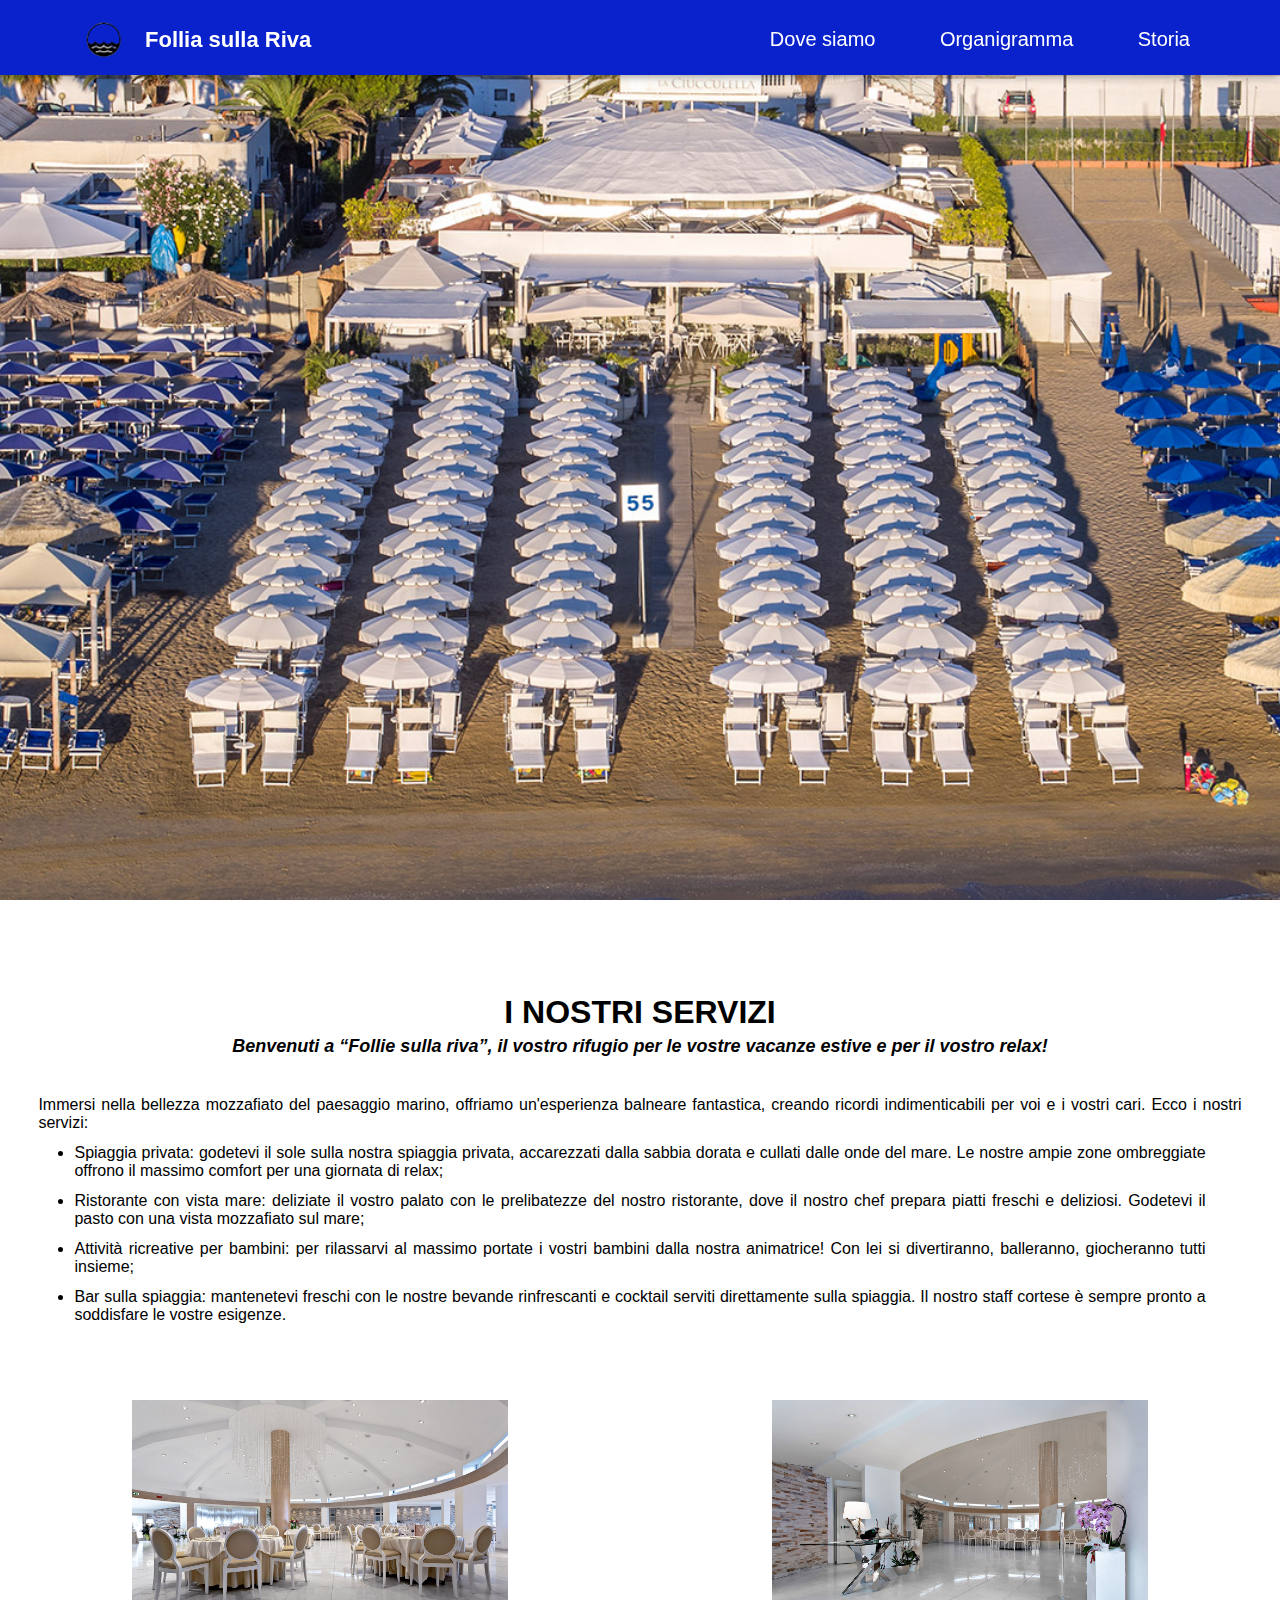
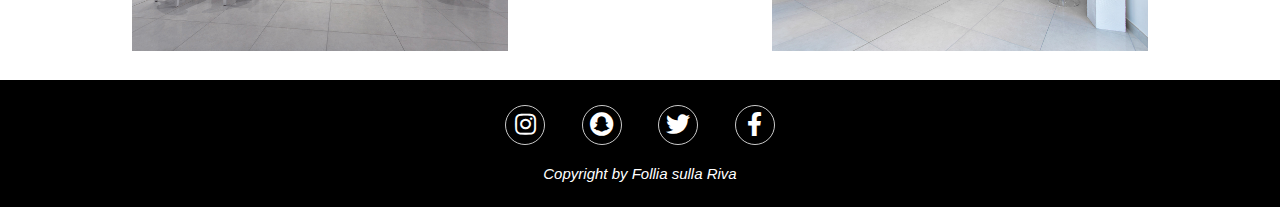
<file: index.html>
<!DOCTYPE html>
<html lang="en">
  <head>
    <meta charset="UTF-8" />
    <meta name="viewport" content="width=device-width, initial-scale=1.0" />
      <!--CSS-->
  <link rel="stylesheet" href="style.css">

  <!-- Per le icone (menu hamburger e X nel responsive)-->
  <link rel="stylesheet" href="https://cdnjs.cloudflare.com/ajax/libs/font-awesome/5.15.3/css/all.min.css" />
    <title>Follia sulla Riva</title>
  </head>
  <body>
    <nav class="navbar">
      <div class="max">
        
        <div class="home"><img src="logo.png" alt=""><a href="index.html"> Follia sulla Riva </a></div>
        <ul class="menu">
          <li>
            <a href="doveSiamo.html"> Dove siamo <br /> </a>
          </li>

          <li>
            <a href="organigramma.html"> Organigramma<br /> </a>
          </li>

          <li>
            <a href="storia.html"> Storia <br /> </a>
          </li>
        </ul>
    </nav>

    <div id="immSfondo">
        <!-- <img src="trattoria.jpg"> -->
    </div>

      
      <div class="titlePrenotazione">
        I NOSTRI SERVIZI
        <p id="nostriServizi1">Benvenuti a “Follie sulla riva”, il vostro rifugio per le vostre vacanze estive e per il vostro relax! <br></p>
      </div>

      <div id="nostriServizi">
        Immersi nella bellezza mozzafiato del paesaggio marino, offriamo un'esperienza balneare fantastica, creando ricordi indimenticabili per voi e i vostri cari.
        Ecco i nostri servizi: <br>
        <ul class="nostriServizi2">
        <li>Spiaggia privata: godetevi il sole sulla nostra spiaggia privata, accarezzati dalla sabbia dorata e cullati dalle onde del mare. Le nostre ampie zone ombreggiate offrono il massimo comfort per una giornata di relax; </li>
        <li>Ristorante con vista mare: deliziate il vostro palato con le prelibatezze del nostro ristorante, dove il nostro chef prepara piatti freschi e deliziosi. Godetevi il pasto con una vista mozzafiato sul mare;</li>
        <li>Attività ricreative per bambini: per rilassarvi al massimo portate i vostri bambini dalla nostra animatrice! Con lei si divertiranno, balleranno, giocheranno tutti insieme; </li>
        <li>Bar sulla spiaggia: mantenetevi freschi con le nostre bevande rinfrescanti e cocktail serviti direttamente sulla spiaggia. Il nostro staff cortese è sempre pronto a soddisfare le vostre esigenze.</li>
      </ul>
      </div>

      <div id="immaginiHome">
        <div class="immaginiHome1">
          <img src="foto1.jpg" alt="" width="70%">
        </div>
        <div class="immaginiHome1">
          <img src="foto2.jpg" alt="" width="70%">
        </div>
      </div>
      

    <!-- FOOTER -->

    <div class="footer">
      <!-- <p class="scrittaSocial">Social</p> -->
      <div class="social">
        <a href="#"><i class="fab fa-instagram"></i></a>
        <a href="#"><i class="fab fa-snapchat"></i></a>
        <a href="#"><i class="fab fa-twitter"></i></a>
        <a href="#"><i class="fab fa-facebook-f"></i></a>
      </div>
      <p class="copyright">Copyright by Follia sulla Riva</p>
    </div>
  </body>
</html>
</file>
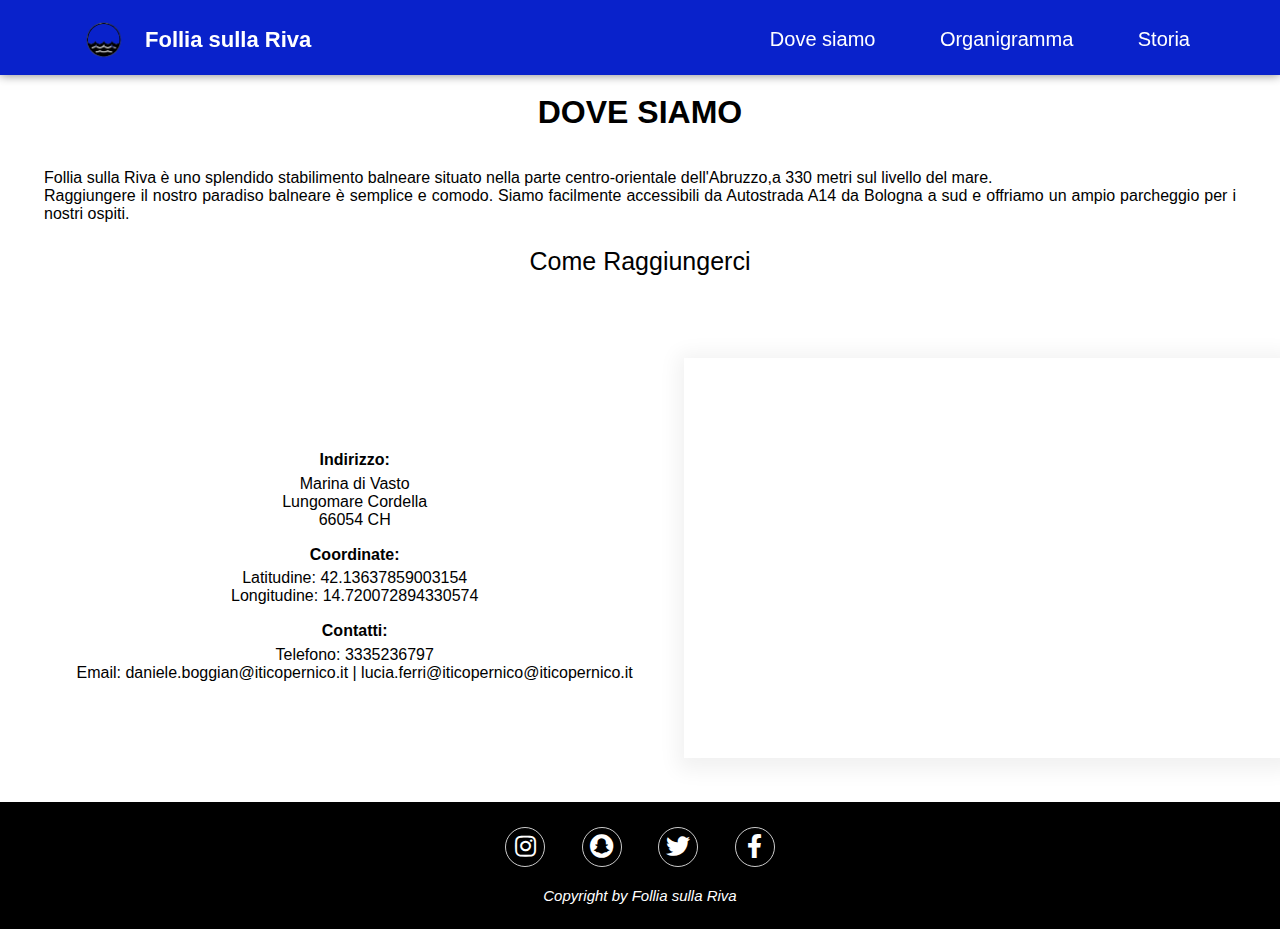
<file: doveSiamo.html>
<!DOCTYPE html>
<html lang="en">
<head>
    <meta charset="UTF-8">
    <meta name="viewport" content="width=device-width, initial-scale=1.0">
          <!--CSS-->
  <link rel="stylesheet" href="style.css">

  <!-- Per le icone (menu hamburger e X nel responsive)-->
  <link rel="stylesheet" href="https://cdnjs.cloudflare.com/ajax/libs/font-awesome/5.15.3/css/all.min.css" />
    <title>Dove siamo</title>
</head>
<body>
  <nav class="navbar">
    <div class="max">
      
      <div class="home"><img src="logo.png" alt=""><a href="index.html"> Follia sulla Riva </a></div>
      <ul class="menu">
        <li>
          <a href="doveSiamo.html"> Dove siamo <br /> </a>
        </li>

        <li>
          <a href="organigramma.html"> Organigramma<br /> </a>
        </li>

        <li>
          <a href="storia.html"> Storia <br /> </a>
        </li>
      </ul>
  </nav>

      <div id="#">
        <div class="titlePrenotazione">DOVE SIAMO</div>
  
        <div id="storia">
          Follia sulla Riva è uno splendido stabilimento balneare situato nella parte centro-orientale dell'Abruzzo,a 330 metri sul livello del mare. <br>
          Raggiungere il nostro paradiso balneare è semplice e comodo. Siamo facilmente accessibili da Autostrada A14 da Bologna a sud e offriamo un ampio parcheggio per i nostri ospiti. <br>
          
          <p id="titlePosizione">Come Raggiungerci <br></p>
          
        </div>

        <div id="prova">
          <div id="prova1">
            <p class="descrizionePosizione">
              <p class="titolodescrizionePosizione">Indirizzo: <br></p>
              Marina di Vasto <br>
              Lungomare Cordella <br>
              66054 CH <br>
            </p>
            
            <p class="descrizionePosizione">
              <p class="titolodescrizionePosizione">Coordinate: <br></p>
              Latitudine: 42.13637859003154 <br>
              Longitudine: 14.720072894330574 <br>
            </p>
            
            <p class="descrizionePosizione">
              <p class="titolodescrizionePosizione">Contatti: <br></p>
              Telefono: 3335236797 <br>
              Email: daniele.boggian@iticopernico.it | lucia.ferri@iticopernico@iticopernico.it <br>
            </p>
          </div>
          <div id="mappa">
            <iframe src="https://www.google.com/maps/embed?pb=!1m14!1m8!1m3!1d11840.797080234659!2d14.7187722!3d42.1032029!3m2!1i1024!2i768!4f13.1!3m3!1m2!1s0x1330dcf79d3ccc0b%3A0xd2d8b8bd36590f66!2sLa%20Ciucculella!5e0!3m2!1sit!2sit!4v1702716478605!5m2!1sit!2sit" width="600" height="450" style="border:0;" allowfullscreen="" loading="lazy" referrerpolicy="no-referrer-when-downgrade" id="mappa1"></iframe>
          </div>
        </div>
  
        <!-- <script src="index.js">
        createMap("DivMappa", 11.8166431, 44.5738516);
      </script> -->
      </div>


          <!-- FOOTER -->

    <div class="footer">
        <!-- <p class="scrittaSocial">Social</p> -->
        <div class="social">
          <a href="#"><i class="fab fa-instagram"></i></a>
          <a href="#"><i class="fab fa-snapchat"></i></a>
          <a href="#"><i class="fab fa-twitter"></i></a>
          <a href="#"><i class="fab fa-facebook-f"></i></a>
        </div>
        <p class="copyright">Copyright by Follia sulla Riva</p>
      </div>
</body>
</html>
</file>
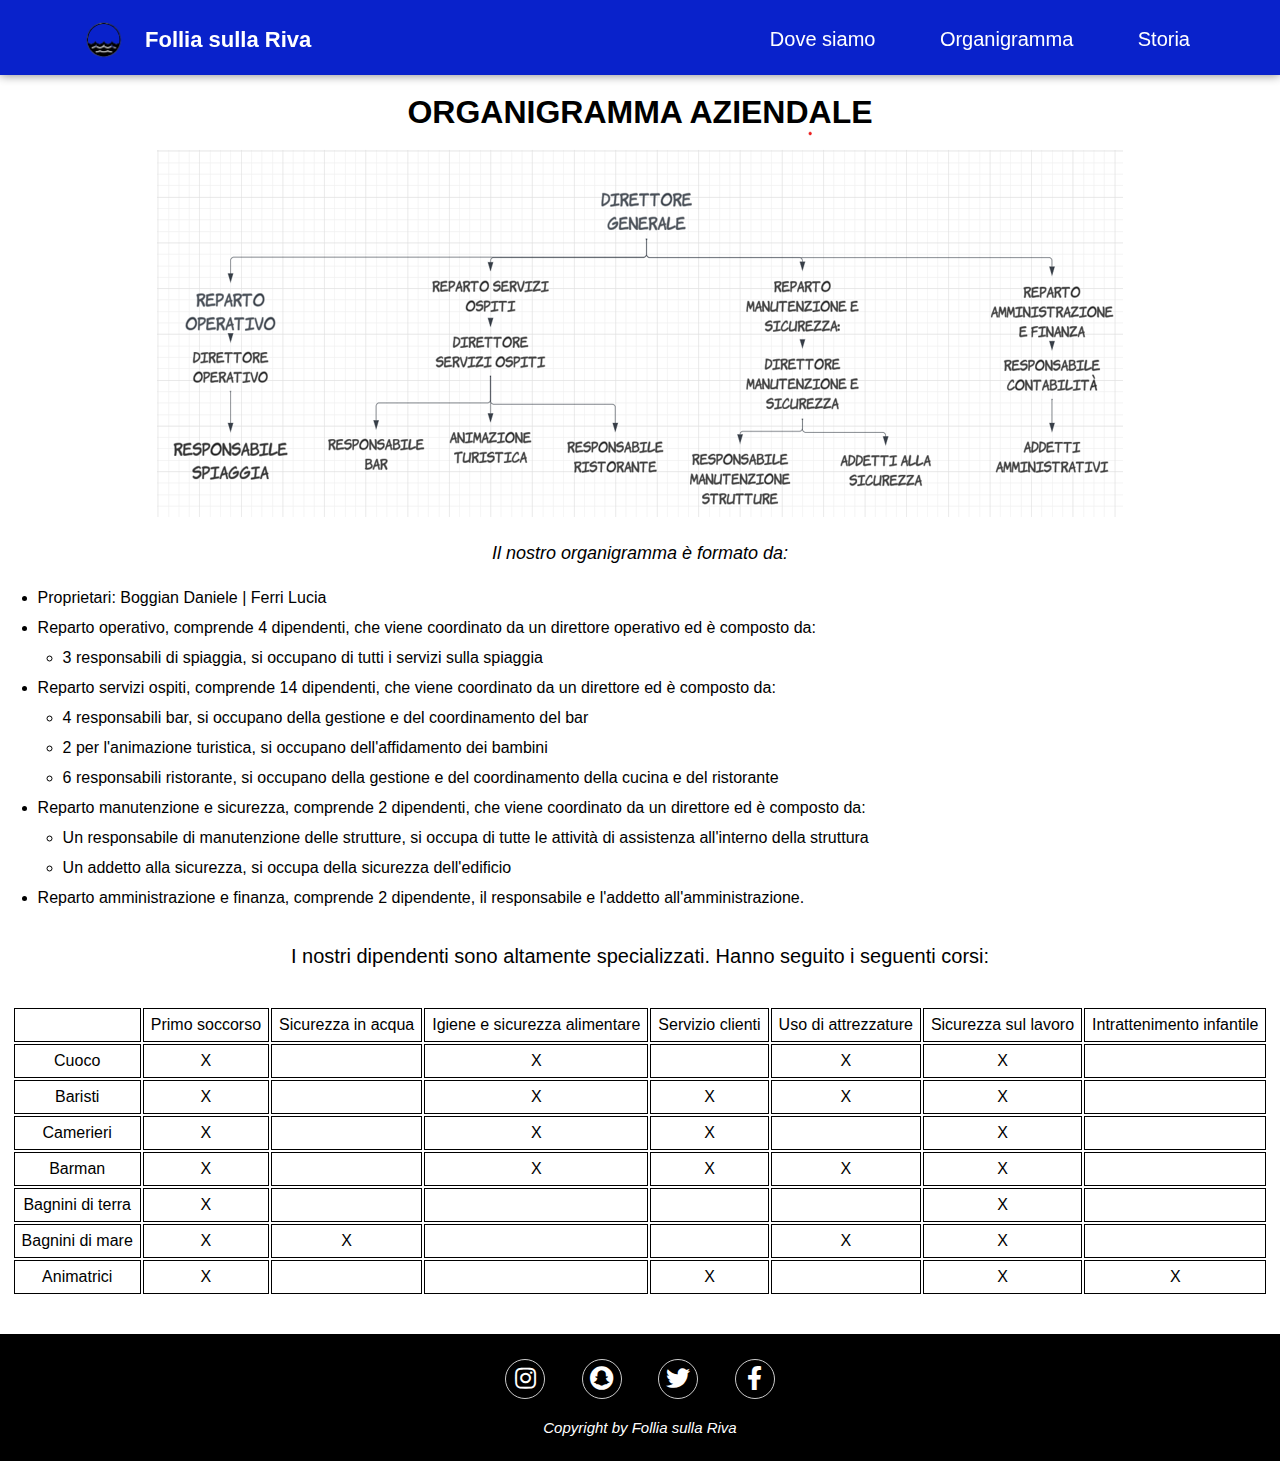
<file: Organigramma.html>
<!DOCTYPE html>
<html lang="en">
<head>
    <meta charset="UTF-8">
    <meta name="viewport" content="width=device-width, initial-scale=1.0">
          <!--CSS-->
  <link rel="stylesheet" href="style.css">

  <!-- Per le icone (menu hamburger e X nel responsive)-->
  <link rel="stylesheet" href="https://cdnjs.cloudflare.com/ajax/libs/font-awesome/5.15.3/css/all.min.css" />
    <title>Organigramma</title>
</head>
<body>
    <nav class="navbar">
        <div class="max">
          
          <div class="home"><img src="logo.png" alt=""><a href="index.html"> Follia sulla Riva </a></div>
          <ul class="menu">
            <li>
              <a href="doveSiamo.html"> Dove siamo <br /> </a>
            </li>
  
            <li>
              <a href="organigramma.html"> Organigramma<br /> </a>
            </li>
  
            <li>
              <a href="storia.html"> Storia <br /> </a>
            </li>
          </ul>
      </nav>

      <div class="titlePrenotazione">
        ORGANIGRAMMA AZIENDALE
      </div>

        <div id="organigramma">
          <img src="organigramma.png" alt="">
        </div>

        <div id="descrizioneOrganigramma">
          <p id="titoloOrgnaigramma"> Il nostro organigramma è formato da:</p>

          <ul class="nostriServizi2">
            <li>Proprietari: Boggian Daniele | Ferri Lucia</li>
            <li>Reparto operativo, comprende 4 dipendenti, che viene coordinato da un direttore operativo ed è composto da: </li>
              <ul class="nostriServizi3">
                <li>3 responsabili di spiaggia, si occupano di tutti i servizi sulla spiaggia</li>
              </ul>
            <li>Reparto servizi ospiti, comprende 14 dipendenti, che viene coordinato da un direttore ed è composto da:</li>
              <ul class="nostriServizi3">
                <li>4 responsabili bar, si occupano della gestione e del coordinamento del bar </li>
                <li>2 per l'animazione turistica, si occupano dell'affidamento dei bambini </li>
                <li>6 responsabili ristorante, si occupano della gestione e del coordinamento della cucina e del ristorante </li>
              </ul>
            <li>Reparto manutenzione e sicurezza, comprende 2 dipendenti, che viene coordinato da un direttore ed è composto da: </li>
              <ul class="nostriServizi3">
                <li>Un responsabile di manutenzione delle strutture, si occupa di tutte le attività di assistenza all'interno della struttura </li>
                <li>Un addetto alla sicurezza, si occupa della sicurezza dell'edificio </li>
              </ul>
            <li>Reparto amministrazione e finanza, comprende 2 dipendente, il responsabile e l'addetto all'amministrazione. </li>
          </ul>
        </div>

        <div id="corsi">
            <p id="corsiDipendenti"> I nostri dipendenti sono altamente specializzati. Hanno seguito i seguenti corsi: </p>
    
            <table>
              <tr>
                <td></td>
                <td>Primo soccorso</td>
                <td>Sicurezza in acqua</td>
                <td>Igiene e sicurezza alimentare</td>
                <td>Servizio clienti</td>
                <td>Uso di attrezzature</td>
                <td>Sicurezza sul lavoro</td>
                <td>Intrattenimento infantile​</td>
              </tr>
    
              <tr>
                <td>Cuoco</td>
                <td class="xCentro">X</td>
                <td class="xCentro"></td>
                <td class="xCentro">X</td>
                <td class="xCentro"></td>
                <td class="xCentro">X</td>
                <td class="xCentro">X</td>
                <td class="xCentro"></td>
              </tr>
    
              <tr>
                <td>Baristi</td>
                <td class="xCentro">X</td>
                <td class="xCentro"></td>
                <td class="xCentro">X</td>
                <td class="xCentro">X</td>
                <td class="xCentro">X</td>
                <td class="xCentro">X</td>
                <td class="xCentro"></td>
              </tr>
    
              <tr>
                <td>Camerieri</td>
                <td class="xCentro">X</td>
                <td class="xCentro"></td>
                <td class="xCentro">X</td>
                <td class="xCentro">X</td>
                <td class="xCentro"></td>
                <td class="xCentro">X</td>
                <td class="xCentro"></td>
              </tr>
    
              <tr>
                <td>Barman</td>
                <td class="xCentro">X</td>
                <td class="xCentro"></td>
                <td class="xCentro">X</td>
                <td class="xCentro">X</td>
                <td class="xCentro">X</td>
                <td class="xCentro">X</td>
                <td class="xCentro"></td>
              </tr>
    
              <tr>
                <td>Bagnini di terra</td>
                <td class="xCentro">X</td>
                <td class="xCentro"></td>
                <td class="xCentro"></td>
                <td class="xCentro"></td>
                <td class="xCentro"></td>
                <td class="xCentro">X</td>
                <td class="xCentro"></td>
              </tr>
    
              <tr>
                <td>Bagnini di mare</td>
                <td class="xCentro">X</td>
                <td class="xCentro">X</td>
                <td class="xCentro"></td>
                <td class="xCentro"></td>
                <td class="xCentro">X</td>
                <td class="xCentro">X</td>
                <td class="xCentro"></td>
              </tr>
    
              <tr>
                <td>Animatrici</td>
                <td class="xCentro">X</td>
                <td class="xCentro"></td>
                <td class="xCentro"></td>
                <td class="xCentro">X</td>
                <td class="xCentro"></td>
                <td class="xCentro">X</td>
                <td class="xCentro">X</td>
              </tr>
            </table>
          </div>
    

          <!-- FOOTER -->

    <div class="footer">
        <!-- <p class="scrittaSocial">Social</p> -->
        <div class="social">
          <a href="#"><i class="fab fa-instagram"></i></a>
          <a href="#"><i class="fab fa-snapchat"></i></a>
          <a href="#"><i class="fab fa-twitter"></i></a>
          <a href="#"><i class="fab fa-facebook-f"></i></a>
        </div>
        <p class="copyright">Copyright by Follia sulla Riva</p>
      </div>
</body>
</html>
</file>
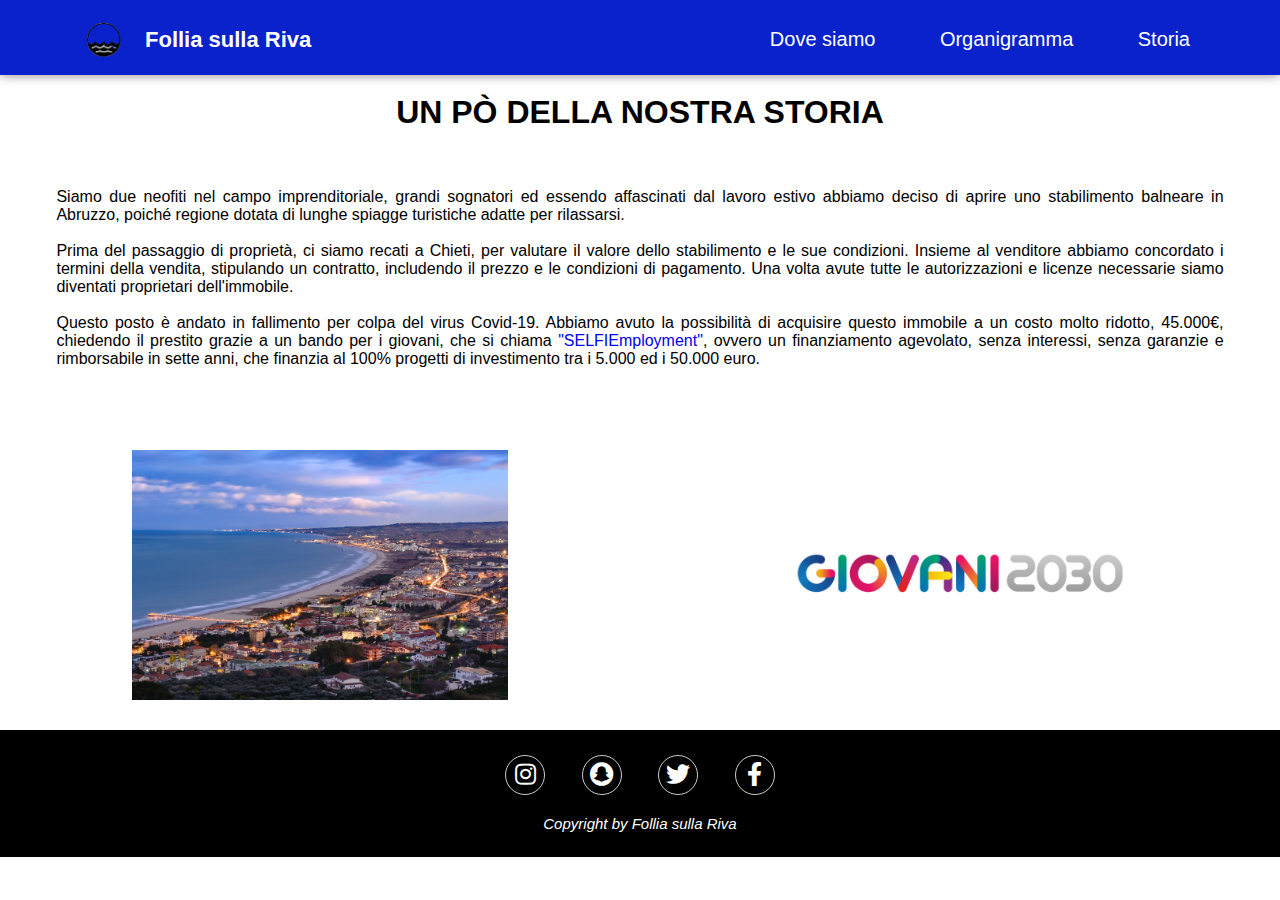
<file: storia.html>
<!DOCTYPE html>
<html lang="en">
<head>
    <meta charset="UTF-8">
    <meta name="viewport" content="width=device-width, initial-scale=1.0">
    <!--CSS-->
    <link rel="stylesheet" href="style.css">
  
    <!-- Per le icone (menu hamburger e X nel responsive)-->
    <link rel="stylesheet" href="https://cdnjs.cloudflare.com/ajax/libs/font-awesome/5.15.3/css/all.min.css" />
    <title>La nostra Storia</title>
</head>
<body>
  <nav class="navbar">
    <div class="max">
      
      <div class="home"><img src="logo.png" alt=""><a href="index.html"> Follia sulla Riva </a></div>
      <ul class="menu">
        <li>
          <a href="doveSiamo.html"> Dove siamo <br /> </a>
        </li>

        <li>
          <a href="organigramma.html"> Organigramma<br /> </a>
        </li>

        <li>
          <a href="storia.html"> Storia <br /> </a>
        </li>
      </ul>
  </nav>


      <div class="titlePrenotazione">
        UN PÒ DELLA NOSTRA STORIA
      </div>


      <div id="storia">
        <p class="descrizionePosizione1">
          Siamo due neofiti nel campo imprenditoriale, 
          grandi sognatori ed essendo affascinati dal lavoro estivo abbiamo deciso di aprire uno stabilimento balneare in Abruzzo, 
          poiché regione dotata di lunghe spiagge turistiche adatte per rilassarsi. 
        </p>
        <p class="descrizionePosizione1">
          Prima del passaggio di proprietà, ci siamo recati a Chieti, per valutare il valore dello stabilimento e le sue condizioni. 
          Insieme al venditore abbiamo concordato i termini della vendita, stipulando un contratto, 
          includendo il prezzo e le condizioni di pagamento. Una volta avute tutte le autorizzazioni 
          e licenze necessarie siamo diventati proprietari dell'immobile. ​
        </p>
        <p class="descrizionePosizione1">
          Questo posto è andato in fallimento per colpa del virus Covid-19. Abbiamo avuto la possibilità di acquisire questo immobile 
          a un costo molto ridotto, 45.000€, chiedendo il prestito grazie a un bando per i giovani, che si chiama <a href="https://giovani2030.it/iniziativa/selfiemployment/">"SELFIEmployment"</a>, 
          ovvero un finanziamento agevolato, senza interessi, senza garanzie e rimborsabile in sette anni, 
          che finanzia al 100% progetti di investimento tra i 5.000 ed i 50.000 euro. ​
        </p>
      </div>

      <div id="immaginiHome">
        <div class="immaginiHome1">
          <img src="lungomare.jpg" alt="" width="70%">
        </div>
        <div class="immaginiHome1">
          <img src="giovani.jpg" alt="" width="70%">
        </div>
      </div>

          <!-- FOOTER -->

    <div class="footer">
        <!-- <p class="scrittaSocial">Social</p> -->
        <div class="social">
          <a href="#"><i class="fab fa-instagram"></i></a>
          <a href="#"><i class="fab fa-snapchat"></i></a>
          <a href="#"><i class="fab fa-twitter"></i></a>
          <a href="#"><i class="fab fa-facebook-f"></i></a>
        </div>
        <p class="copyright">Copyright by Follia sulla Riva</p>
      </div>
</body>
</html>
</file>
<file: style.css>
/* @import url("https://fonts.googleapis.com/css2?family=Poor+Story&family=Roboto&display=swap"); */
/* @import url("https://fonts.googleapis.com/css2?family=Poor+Story&family=Poppins&family=Roboto&display=swap"); */
::-webkit-scrollbar {
  width: 0%;
}

* {
  box-sizing: border-box;
  margin: 0;
  padding: 0;
  font-family: "Poppins", sans-serif;
  text-decoration: none;
  /*overflow-x: hidden; */
}

body {
  /*Per responsive*/
  /* position: relative; */
  /* width: 100%; */
  /* height: 100vh; */
  display: flex;
  justify-content: center;
  align-items: center;
  flex-wrap: wrap;
  /* background-color: rgb(253, 171, 38); */
  background-color: #ffffff;
  /* min-height: 100vh; */
  overflow-x: hidden;
}

/*menù*/
.navbar {
  position: sticky;
  /* display: flex; */
  top: 0;
  left: 0;
  /* z-index: 2; */
  /* background-color: #e41a1af4; */
  /* background-color: transparent; */
  background-color: rgba(
    9,
    34,
    203,
    1
  ); /* Imposta l'opacità qui (0.8 è il 80%) */
  box-shadow: 0 0 10px rgba(0, 0, 0, 0.5); /* Aggiunge un'ombra per evidenziare il form */
  width: 100%;
  padding: 15px 0px;
  height: 75px;
}

.max {
  max-width: 100%;
  padding: 0px 80px;
  margin: auto;
}

.navbar .max {
  display: flex;
  align-items: center;
  justify-content: space-between;
}

.navbar .home {
  display: flex;
  flex-direction: row;
  align-items: center;
}

.navbar .home a {
  text-decoration: none;
  color: white;
  margin-left: 15px;
  font-size: 22px;
  font-weight: 700;
}

.navbar .home a:hover {
  color: black;
  cursor: pointer;
}

.navbar .menu li {
  list-style: none;
  display: inline-block;
  text-align: center;
  padding: 10px;
}

.navbar .menu li a {
  text-decoration: none;
  color: white;
  font-size: 20px;
  font-weight: 500;
  margin-left: 40px;
}

.navbar .menu li a:hover {
  color: black;
  cursor: pointer;
}

.navbar .home img {
  width: 50px;
}

/*INDEX*/
table {
  margin: 3% 0;
}

table tr td {
  border: 1px solid black;
  text-align: center;
  padding: 7px;
}

.xCentro {
  text-align: center;
}

/*Sfondi*/

#immSfondo {
  background: url("foto3.jpg") no-repeat;
  width: 100%;
  height: 100vh;
  background-size: cover;
  background-position: center;
  background-attachment: fixed;
}

#organigramma {
  width: 100%;
  display: flex;
  flex-direction: column;
  align-items: center;
  flex-wrap: nowrap;
}

#descrizioneOrganigramma {
  width: 100%;
}

#titoloOrgnaigramma {
  margin: 2%;
  text-align: center;
  font-size: large;
  font-style: italic;
}

.titlePrenotazione {
  /* font-family: 'Rubik Broken Fax'; */
  width: 100%;
  text-align: center;
  font-size: 32px;
  margin-top: 1.5%;
  /* margin-top: 2%; */
  font-weight: 600;
  color: black;
}

#titlePosizione {
  text-align: center;
  margin: 2%;
  font-size: 25px;
}

.descrizionePosizione {
  margin: 3%;
}

.descrizionePosizione1 {
  margin: 1.5%;
}

.titolodescrizionePosizione {
  margin: 1%;
  font-weight: bold;
}

#storia {
  text-align: justify;
  margin: 3%;
  /* font-style: italic; */
}

#nostriServizi {
  text-align: justify;
  margin: 3%;
  /* font-style: italic; */
}

#nostriServizi1 {
  margin-top: 5px;
  font-style: italic;
  font-size: large;
  text-align: center;
}

.nostriServizi2 {
  margin: 1% 2%;
}

.nostriServizi3 {
  margin: 10px 25px;
}

.nostriServizi2 li {
  margin: 12px;
}

#immaginiHome {
  width: 100%;
  /* height: 350px; */
  display: flex;
  flex-wrap: wrap;
  flex-direction: row;
  align-items: center;
  text-align: center;
}

.immaginiHome1 {
  width: 42%;
  margin: 2% 4%;
  text-align: center;
  /* height: 140px; */
}

/*Mappa*/

#mappa {
  width: 45%;
  display: grid;
  place-items: center;
}

#mappa1 {
  border: 1px solid black;
  zoom: 2;
  -ms-zoom: normal;
  margin: 22px;
  width: 300px;
  height: 200px;
  /* align-items: center; */
  box-shadow: 1px 2px 10px 4px #f1f1f1;
}

#prova1 {
  width: 45%;
  text-align: center;
}

#prova {
  width: 100%;
  display: flex;
  flex-direction: row;
  justify-content: center;
  align-items: center;
  flex-wrap: wrap;
}

/*Organigramma*/

#corsiDipendenti {
  margin: 2%;
  font-size: 20px;
  text-align: center;
}

/* footer */

.footer {
  width: 100%;
  padding: 25px 0;
  /* background-color: #f1f1f1; */
  background-color: black;
  font-style: italic;
}

.footer .social {
  text-align: center;
  padding-bottom: 20px;
  /* color: black; */
  color: white;
}

.footer .social a {
  font-size: 24px;
  /* color: black; */
  color: white;
  border: 1px solid #ccc;
  width: 40px;
  height: 40px;
  line-height: 38px;
  display: inline-block;
  text-align: center;
  border-radius: 50%;
  margin: 0 16px;
}

.footer .social a:hover {
  color: blue;
}

.footer ul {
  margin-top: 0;
  padding: 0;
  list-style: none;
  text-align: center;
  font-size: 18px;
  line-height: 1.6;
  margin-bottom: 0;
}

/* .footer .scrittaSocial{
    font-weight: 500;
    margin: 0 0 10px 0;
    text-align: center;
    font-size: 18px;
    color: white;
  } */

.footer .copyright {
  font-weight: 500;
  /* margin-top: 10px; */
  text-align: center;
  font-size: 15px;
  color: white;
}
</file>
